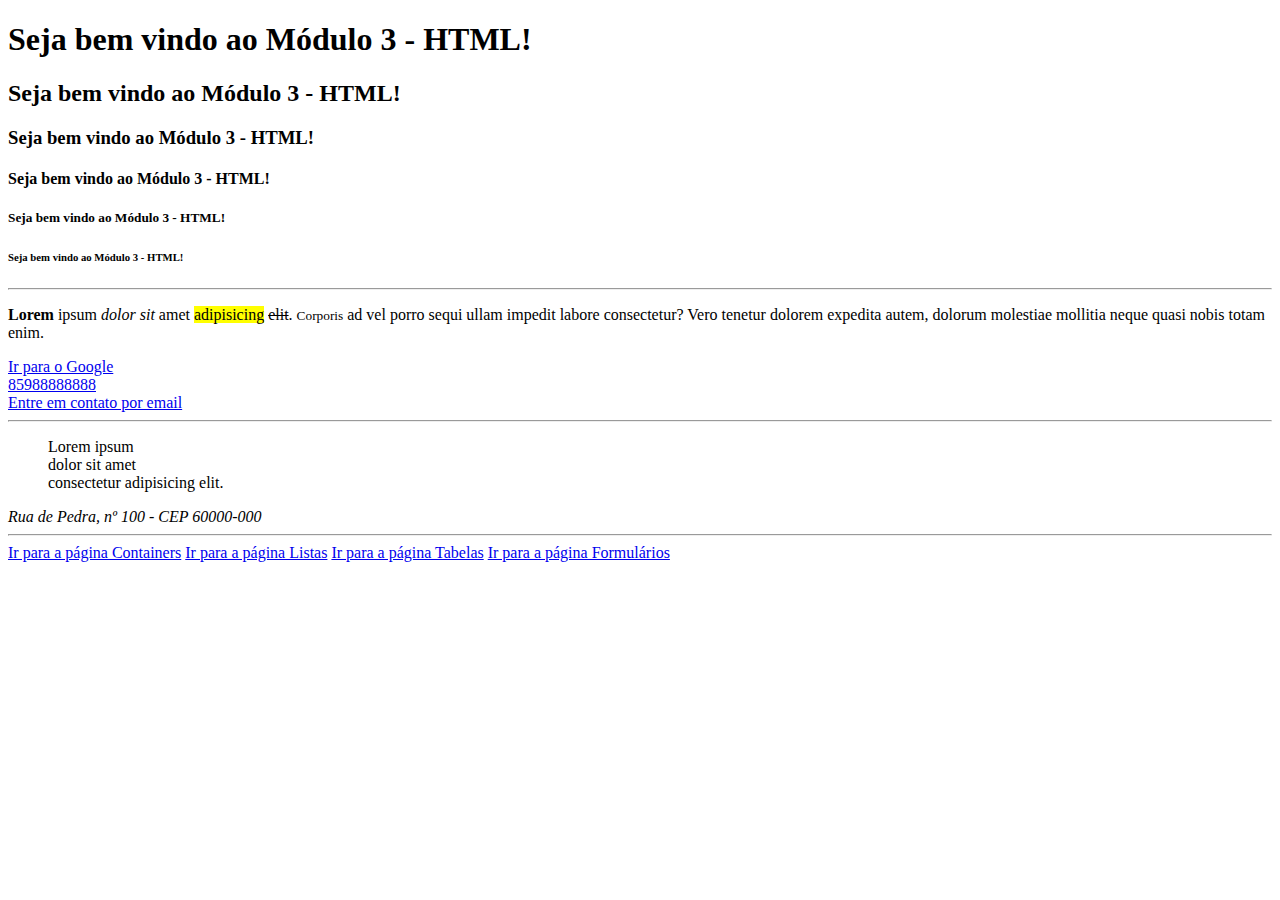
<file: index.html>
<!DOCTYPE html>
<html lang="pt-br">
<head>
    <meta charset="UTF-8">
    <meta name="viewport" content="width=device-width, initial-scale=1.0">
    <title>Módulo 3 - HTML</title>
</head>
<body>
    <h1>Seja bem vindo ao Módulo 3 - HTML!</h1>
    <h2>Seja bem vindo ao Módulo 3 - HTML!</h2>
    <h3>Seja bem vindo ao Módulo 3 - HTML!</h3>
    <h4>Seja bem vindo ao Módulo 3 - HTML!</h4>
    <h5>Seja bem vindo ao Módulo 3 - HTML!</h5>
    <h6>Seja bem vindo ao Módulo 3 - HTML!</h6>
    <hr/>
    <p>
        <b>Lorem</b> <strgon>ipsum</strgon> <i>dolor</i> <em>sit</em> amet <mark>adipisicing</mark> <del>elit</del>. <small>Corporis</small> <span>ad vel porro</span> sequi ullam impedit labore consectetur? Vero tenetur dolorem expedita autem, dolorum molestiae mollitia neque quasi nobis totam enim.
    </p>
    <a href="https://google.com" title="Ir para o Google">Ir para o Google</a><br/>
    <a href="tel:85988888888">85988888888</a><br/>
    <a href="malto:pedro@teste.com">Entre em contato por email</a><br/>
    <hr/>
    <blockquote>
        Lorem ipsum <br/>dolor sit amet<br/> consectetur adipisicing elit.
    </blockquote>
    
    <address>
        Rua de Pedra, nº 100 - CEP 60000-000
    </address>
    <hr/>
    <a href="./container.html">Ir para a página Containers</a>
    <a href="./lista.html">Ir para a página Listas</a>
    <a href="./tabela.html">Ir para a página Tabelas</a>
    <a href="./formulario.html">Ir para a página Formulários</a>
</body>
</html>
</file>
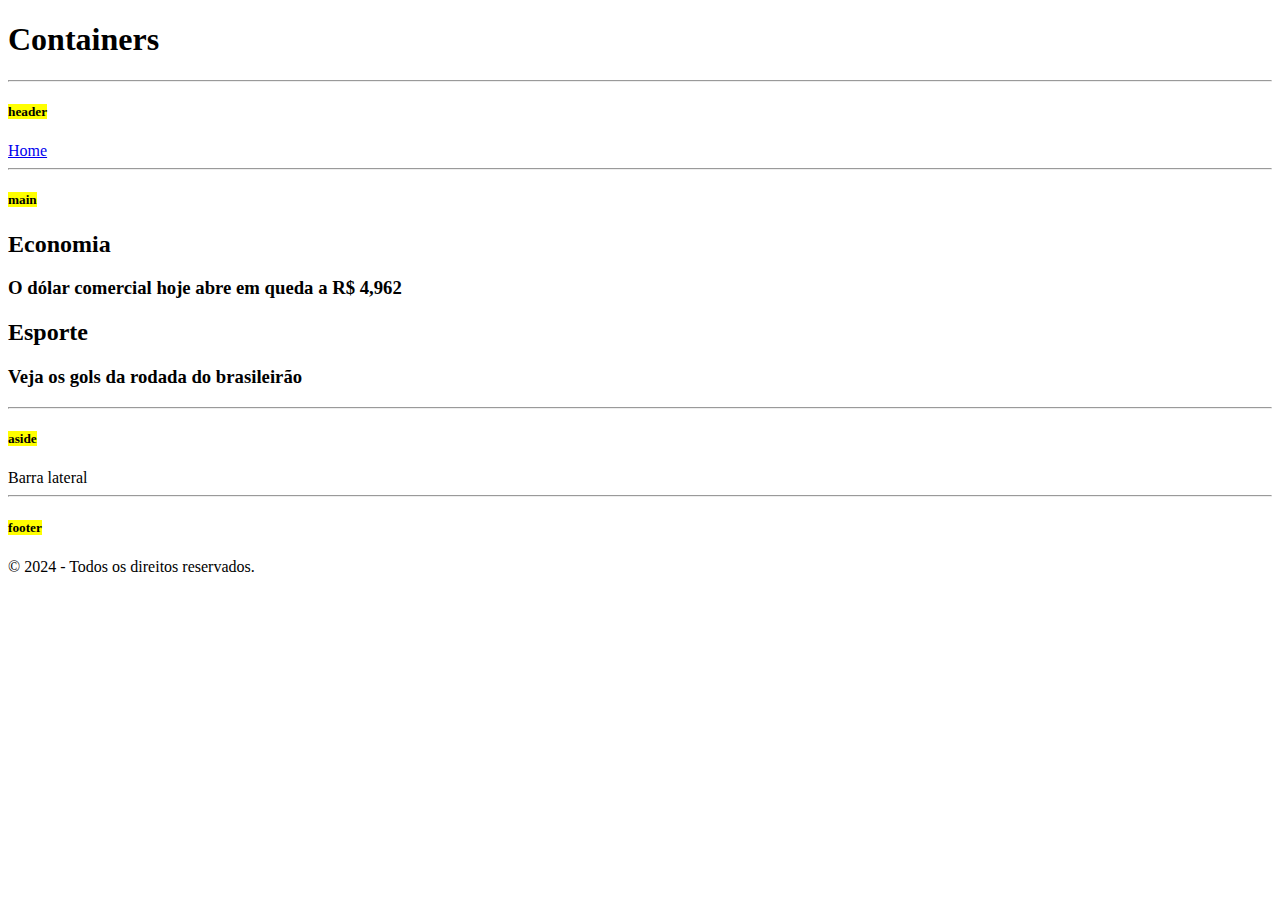
<file: container.html>
<!DOCTYPE html>
<html lang="pt-br">
<head>
    <meta charset="UTF-8">
    <meta name="viewport" content="width=device-width, initial-scale=1.0">
    <title>Containers</title>
</head>
<body>
    <h1>Containers</h1>
    <hr/>
    <header>
        <h5><mark>header</mark></h5>
        <a href="./index.html">Home</a>
    </header>
    <hr/>
    <main>
        <h5><mark>main</mark></h5>
        <section>
            <article>
                <h2>Economia</h2>
                <h3>O dólar comercial hoje abre em queda a R$ 4,962</h3>
            </article>
        </section>
        <section>
            <article>
                <h2>Esporte</h2>
                <h3>Veja os gols da rodada do brasileirão</h3>
            </article>
        </section>
    </main>
    <hr/>
    <aside>
        <h5><mark>aside</mark></h5>
        Barra lateral
    </aside>
    <hr/>
    <footer>
        <h5><mark>footer</mark></h5>
        &copy; 2024 - Todos os direitos reservados.
    </footer>
</body>
</html>
</file>
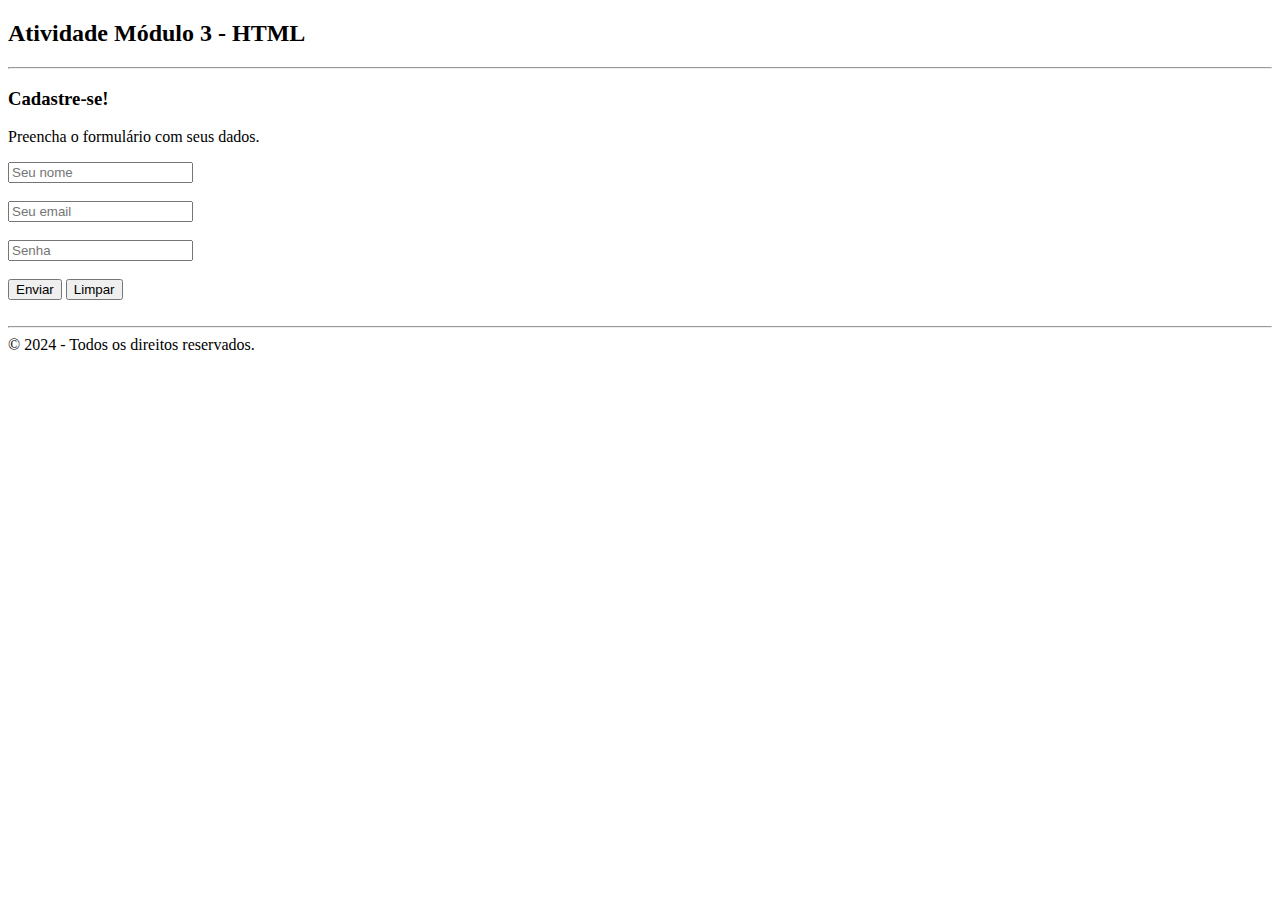
<file: form-cadastro.html>
<!DOCTYPE html>
<html lang="pt-br">
<head>
    <meta charset="UTF-8">
    <meta name="viewport" content="width=device-width, initial-scale=1.0">
    <title>Formulário de Cadastro</title>
</head>
<body>
    <header>
        <h2>Atividade Módulo 3 - HTML</h2>
    </header>
    <hr>
    <main>
        <form>
            <h3>Cadastre-se!</h3>
            <p>Preencha o formulário com seus dados.</p>
            <input type="text" id="nome" placeholder="Seu nome"/>
            <br /><br />
            <input type="email" id="email" placeholder="Seu email"/>
            <br /><br />
            <input type="password" id="senha" placeholder="Senha"/>
            <br /><br />
            <button type="submit">
                Enviar
            </button>
            <button type="reset">
                Limpar
            </button>
        </form>
    </main>
    <br />
    <hr>
    <footer>
        &copy; 2024 - Todos os direitos reservados.
    </footer>
</body>
</html>
</file>
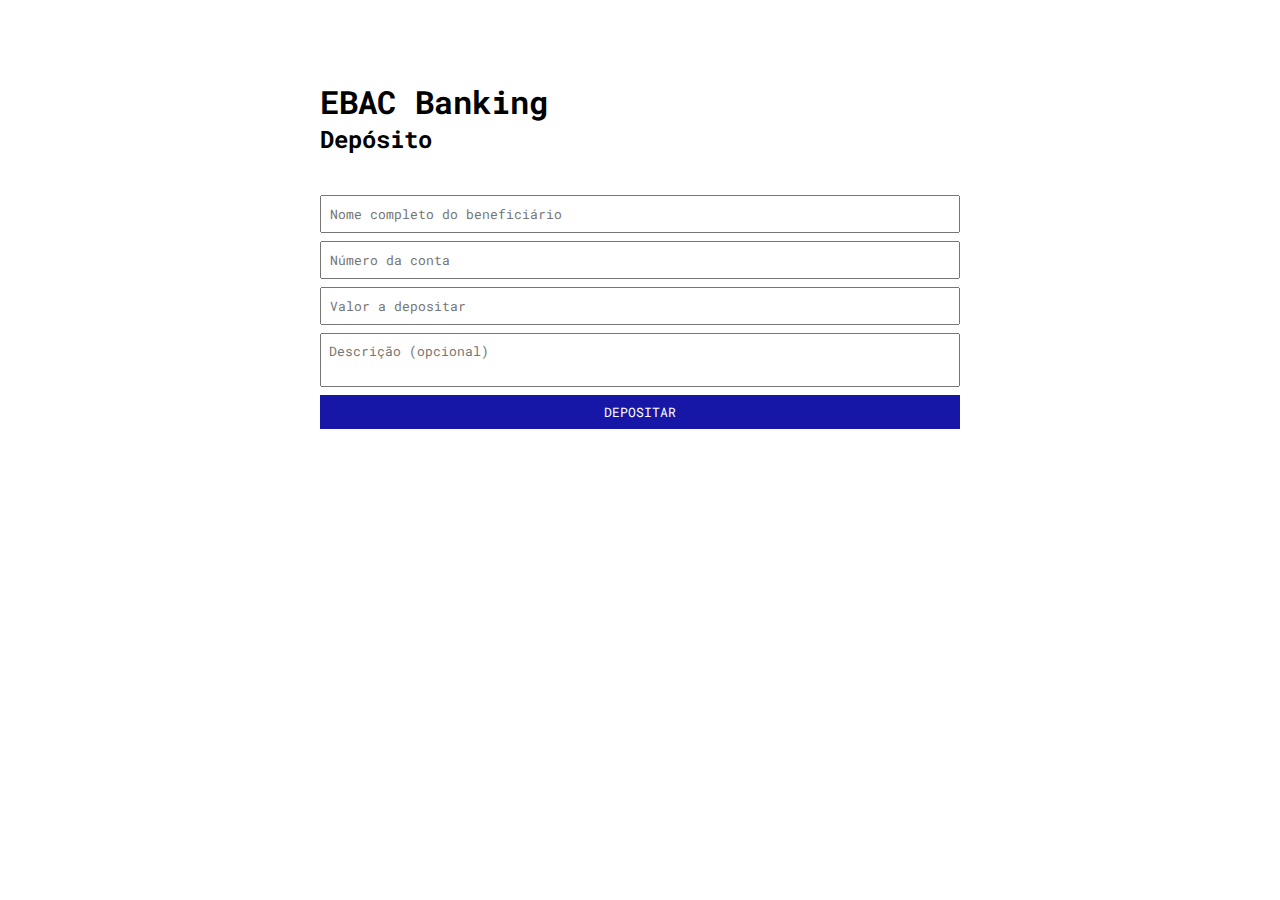
<file: form-deposito.html>
<!DOCTYPE html>
<html lang="pt-br">
<head>
    <meta charset="UTF-8">
    <meta name="viewport" content="width=device-width, initial-scale=1.0">
    <title>HTML com JS</title>
    <link rel="stylesheet" href="./css/main.css">

    <link rel="preconnect" href="https://fonts.googleapis.com">
    <link rel="preconnect" href="https://fonts.gstatic.com" crossorigin>
    <link href="https://fonts.googleapis.com/css2?family=Rajdhani:wght@300;400;500;600;700&family=Roboto+Mono:ital,wght@0,100..700;1,100..700&display=swap" rel="stylesheet">
</head>
<body>
    <div class="container">
        <h1>EBAC Banking</h1>
        <h2>Depósito</h2>
        <form id="form-deposito">
            <input type="text" name="" id="nome-beneficiario" required placeholder="Nome completo do beneficiário">
            <p class="error-message">O nome precisa ser completo</p>
            <input type="number" id="numero-conta" required placeholder="Número da conta">
            <input type="number" id="valor-deposito" required placeholder="Valor a depositar">
            <textarea id="descricao" placeholder="Descrição (opcional)"></textarea>
            <button id="btn-depositar" type="submit">Depositar</button>
        </form>
        <p class="success-message"></p>
    </div>
    <script src="./js/main.js"></script>
</body>
</html>
</file>
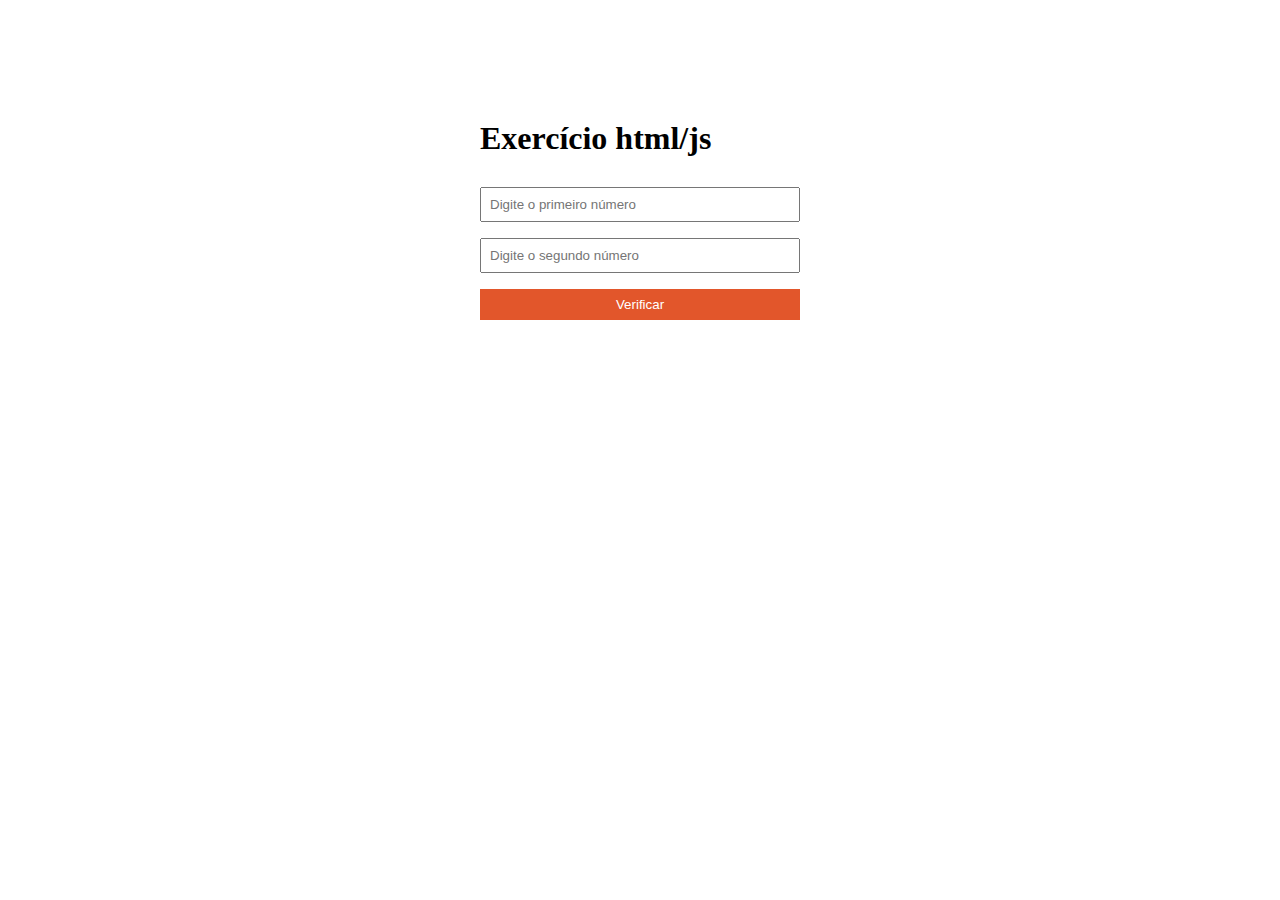
<file: form-numeros.html>
<!DOCTYPE html>
<html lang="pt-br">
<head>
    <meta charset="UTF-8">
    <meta name="viewport" content="width=device-width, initial-scale=1.0">
    <link rel="shortcut icon" href="./images/favicon.ico" type="image/x-icon">
    <link rel="stylesheet" href="./css/valida-form.css">
    <title>Exercício html/js</title>
</head>
<body>
    <div class="container">
        <h1>Exercício html/js</h1>
        <form id="form-verifica">
            <input type="number" id="numero-a" placeholder="Digite o primeiro número" required>
            <input type="number" id="numero-b" placeholder="Digite o segundo número" required>
            <button type="submit" id="btn-verificar">Verificar</button>
        </form>
        <p class="mensagem"></p>
    </div>
    <script src="./js/valida_form.js"></script>
</body>
</html>
</file>
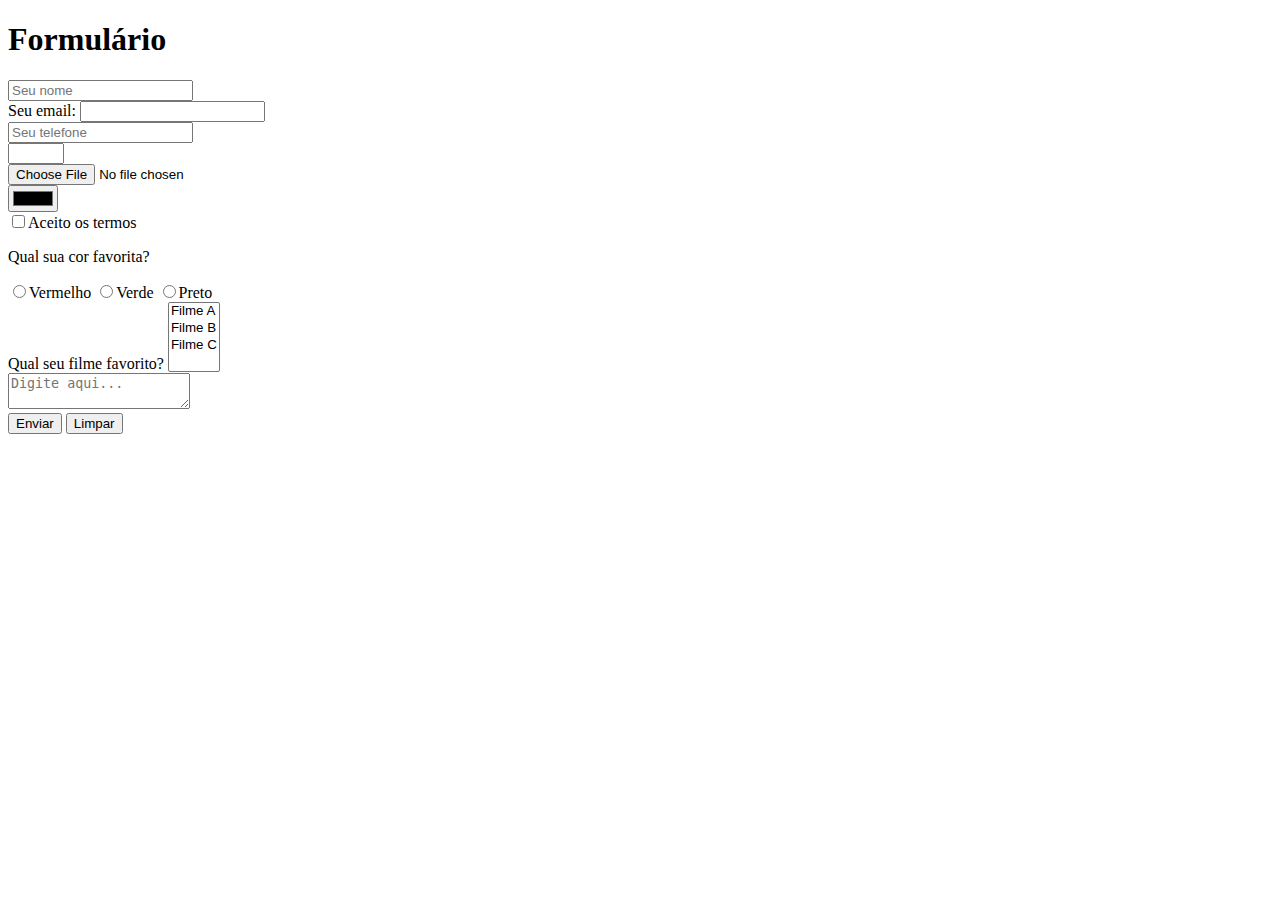
<file: formulario.html>
<!DOCTYPE html>
<html lang="pt-br">
<head>
    <meta charset="UTF-8">
    <meta name="viewport" content="width=device-width, initial-scale=1.0">
    <title>Formulário</title>
</head>
<body>
    <header>
        <h1>Formulário</h1>
    </header>
    <main>
        <input type="text" placeholder="Seu nome"/>
        <br/>
        <label for="email">Seu email:</label>
        <input id="email" type="email"/>
        <br/>
        <input type="tel" placeholder="Seu telefone"/>
        <br/>
        <input type="number" max="10" min="1" step="1"/>
        <br/>
        <input type="file" />
        <br />
        <input type="color"/>
        <br />
        <input type="checkbox" id="checkbox-termos"/><label for="checkbox-termos">Aceito os termos</label>
        <br />
        <p>
            Qual sua cor favorita?
        </p>
        <input type="radio" name="cor-favorita" id="cor-vermelha"/><label for="cor-vermelha">Vermelho</label>
        <input type="radio" name="cor-favorita" id="cor-verde"/><label for="cor-verde">Verde</label>
        <input type="radio" name="cor-favorita" id="cor-preta"/><label for="cor-preta">Preto</label>
        <br />
        <label>Qual seu filme favorito?</label>
        <select multiple>
            <option>Filme A</option>
            <option>Filme B</option>
            <option>Filme C</option>
        </select>
        <br />
        <textarea placeholder="Digite aqui..."></textarea>
        <br />
        <button type="submit">
            Enviar
        </button>
        <button type="reset">
            Limpar
        </button>
    </main>
</body>
</html>
</file>
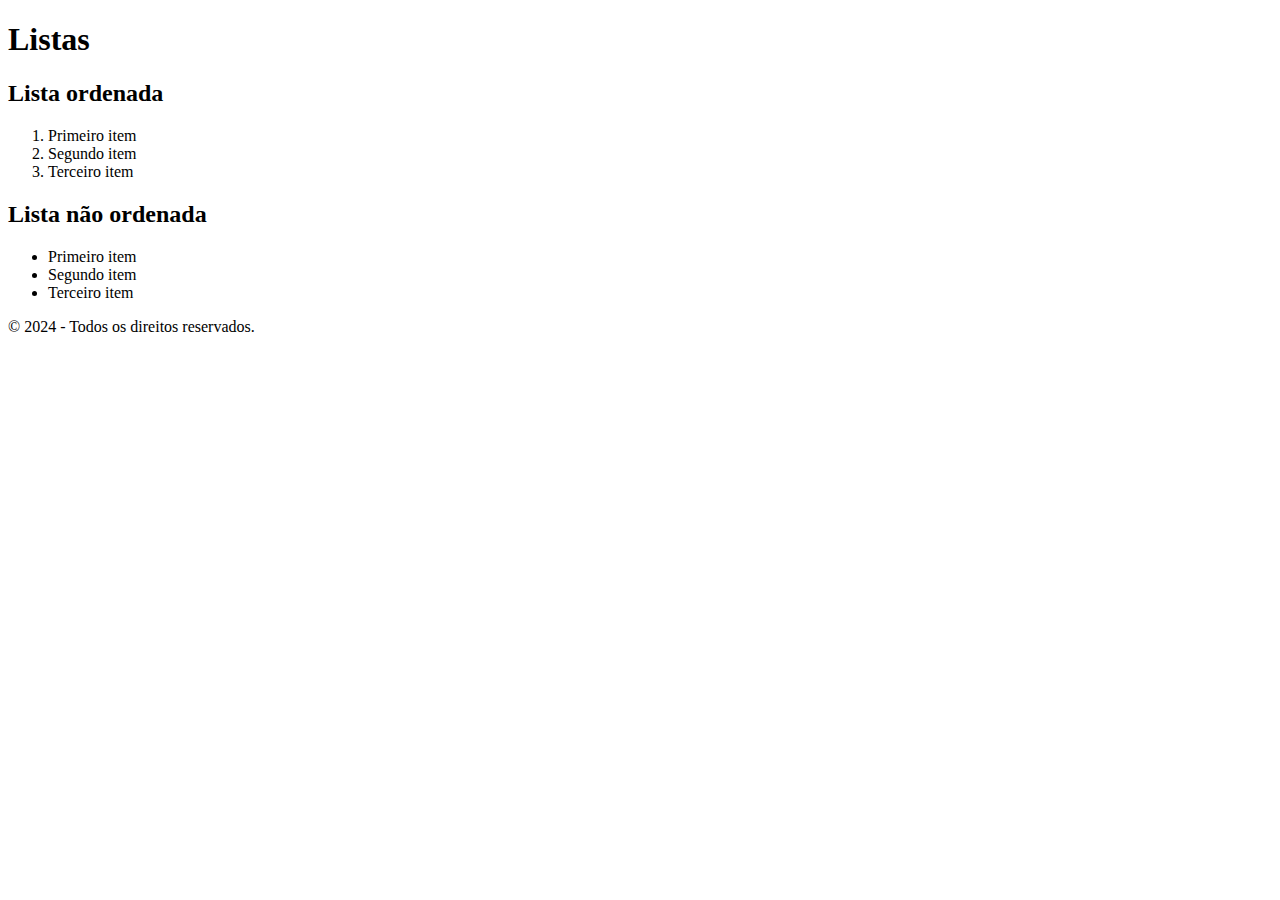
<file: lista.html>
<!DOCTYPE html>
<html lang="pt-br">
<head>
    <meta charset="UTF-8">
    <meta name="viewport" content="width=device-width, initial-scale=1.0">
    <title>Listas</title>
</head>
<body>
    <header>
        <h1>Listas</h1>
    </header>
    <main>
        <section>
            <h2>Lista ordenada</h2>
            <ol>
                <li>Primeiro item</li>
                <li>Segundo item</li>
                <li>Terceiro item</li>
            </ol>
        </section>
        <section>
            <h2>Lista não ordenada</h2>
            <ul>
                <li>Primeiro item</li>
                <li>Segundo item</li>
                <li>Terceiro item</li>
            </ul>
        </section>
    </main>
    <footer>
        &copy; 2024 - Todos os direitos reservados.
    </footer>
</body>
</html>
</file>
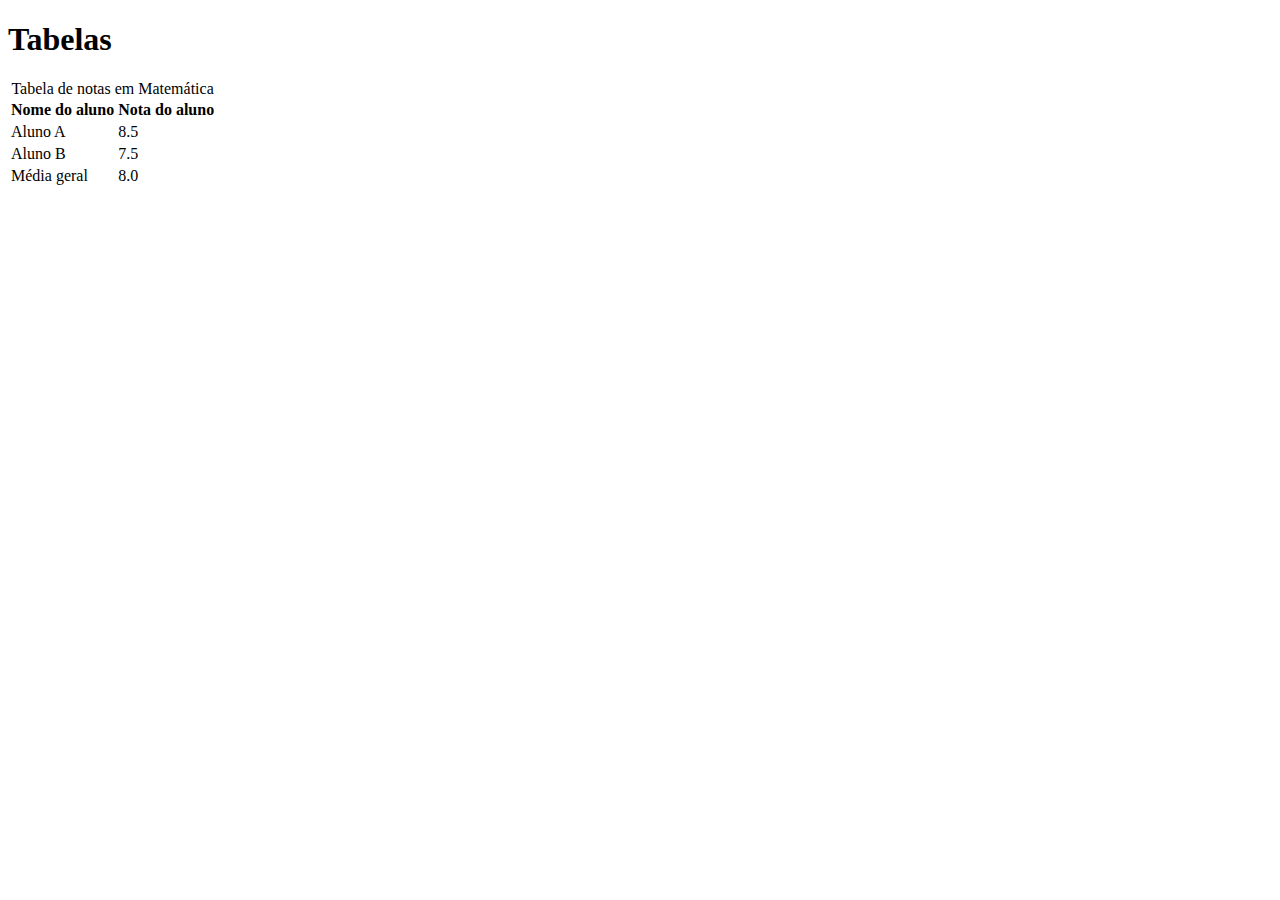
<file: tabela.html>
<!DOCTYPE html>
<html lang="pt-br">
<head>
    <meta charset="UTF-8">
    <meta name="viewport" content="width=device-width, initial-scale=1.0">
    <title>Tabela</title>
</head>
<body>
    <header>
        <h1>Tabelas</h1>
    </header>
    <main>
        <table>
            <caption>Tabela de notas em Matemática</caption>
            <thead>
                <tr>
                    <th>Nome do aluno</th>
                    <th>Nota do aluno</th>
                </tr>
            </thead>
            <tbody>
                <tr>
                    <td>Aluno A</td>
                    <td>8.5</td>
                </tr>
                <tr>
                    <td>Aluno B</td>
                    <td>7.5</td>
                </tr>
            </tbody>
            <tfoot>
                <tr>
                    <td>Média geral</td>
                    <td>8.0</td>
                </tr>
            </tfoot>
        </table>
    </main>
</body>
</html>
</file>
<file: css/main.css>
* {
    margin: 0;
    padding: 0;
    box-sizing: border-box;
}

body, 
input, 
textarea,
form button {
    font-family: "Roboto Mono", monospace;
    font-weight: normal;
}

.container {
    margin: 80px auto;
    max-width: 640px;
    width: 100%;
}

form {
    margin-top: 40px;
}

input, textarea, button {
    display: block;
    padding: 8px;
    margin-bottom: 8px;
    width: 100%;
    resize: none;
}

button {
    background-color: rgb(23, 23, 167);
    color: #fff;
    border: none;
    font-weight: bold;
    cursor: pointer;
    text-transform: uppercase;
}

button:hover {
    background-color: rgb(6, 76, 142);
}

.success-message {
    background-color: rgb(23, 23, 167);
    padding: 16px;
    color: #fff;
    display: none;
}

.container p {
    font-size: 14px;
}

.error-message {
    color: red;
    padding: 8px;
    margin-bottom: 8px;
    font-size: 6px;
    display: none;
}

input.error {
    color: red;
    border-color: red;
    outline-color: red;
}
</file>
<file: css/valida-form.css>
* {
    margin: 0;
    padding: 0;
    box-sizing: border-box;
}

.container {
    margin: 120px auto;
    max-width: 320px;
    width: 100%;
}

form {
    margin-top: 30px;
}

input,
button {
    display: block;
    margin-bottom: 16px;
    padding: 8px;
    width: 100%;
}

button {
    background-color: rgb(226, 86, 43);
    color: #fff;
    border: none;
}

button:hover {
    background-color: rgb(221, 114, 81);
}

.mensagem {
    background-color: rgb(221, 114, 81);
    padding: 8px;
    color: #fff;
    display: none;
}
</file>
